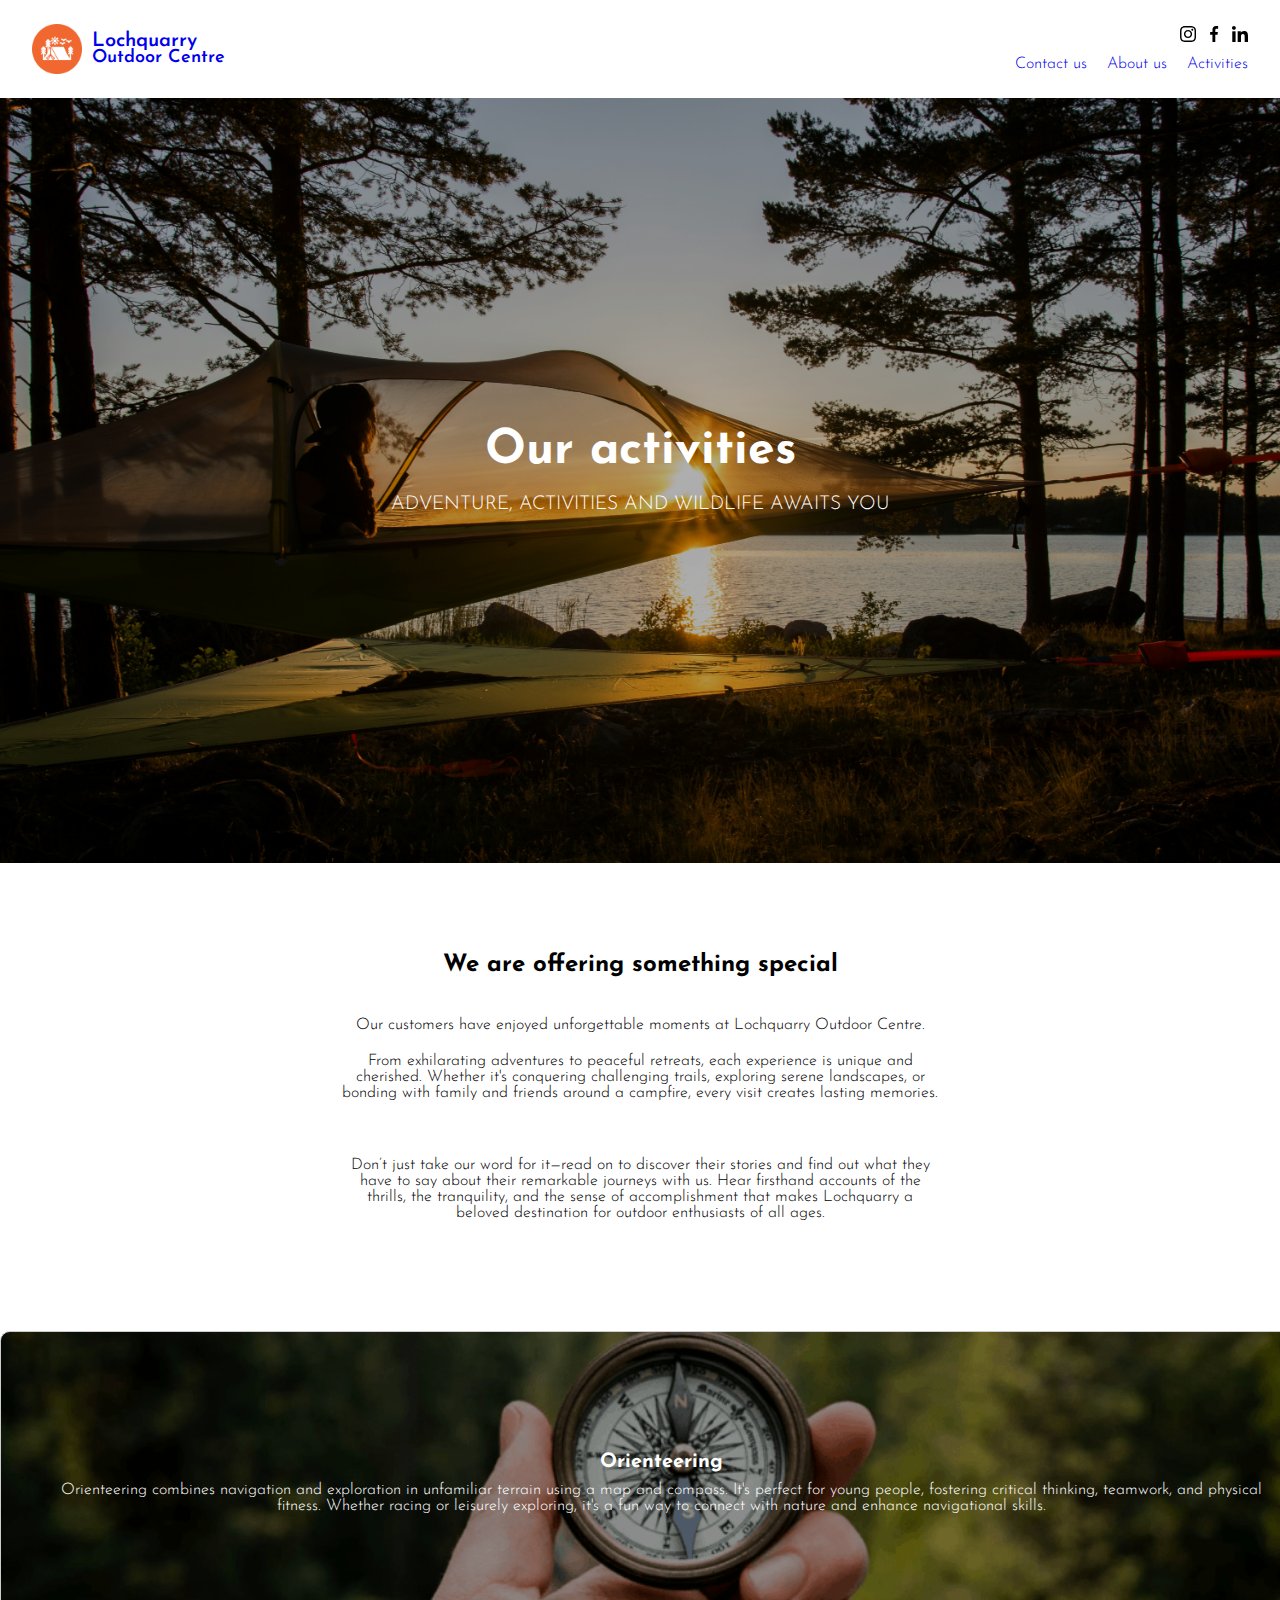
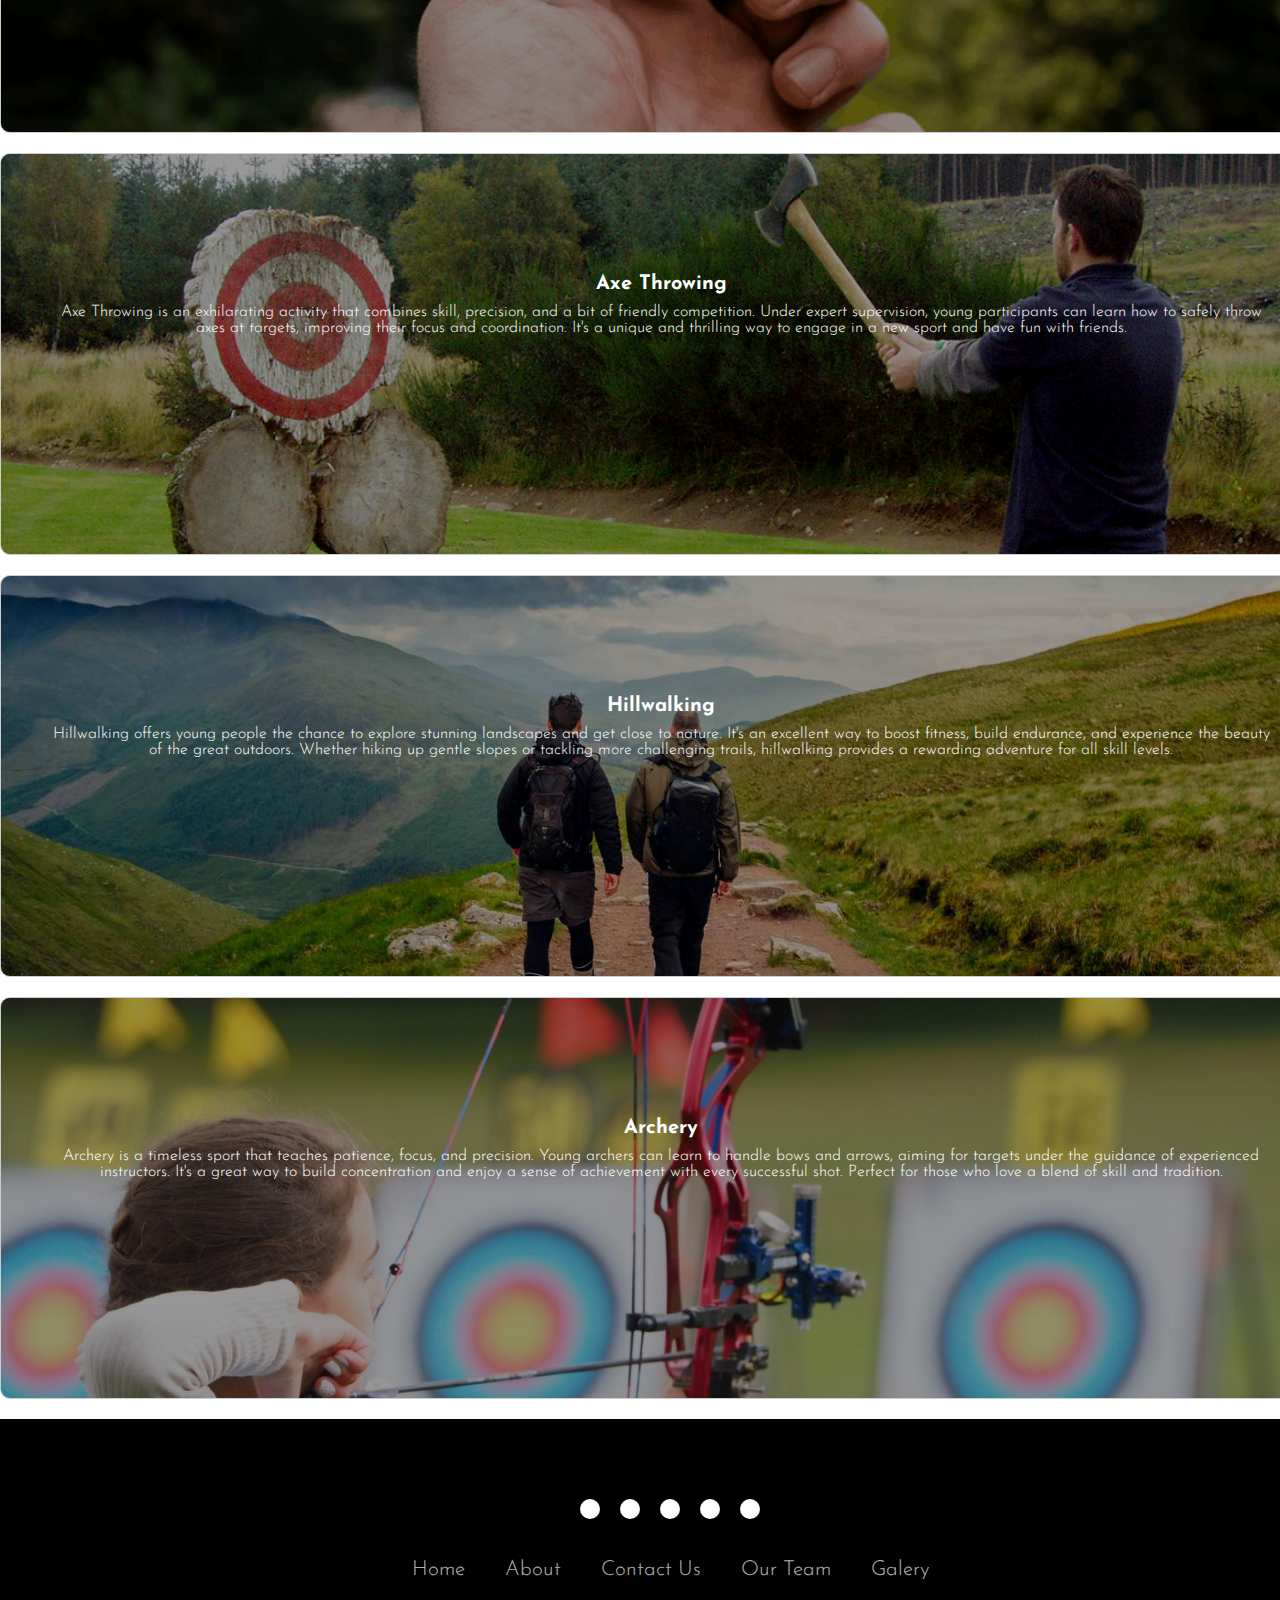
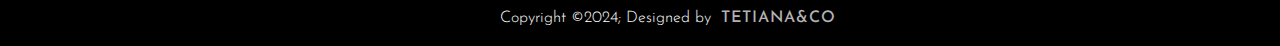
<file: Activities/activities.html>
<!DOCTYPE html>
<html lang="en">

<head>
    <meta charset="UTF-8">
    <meta name="viewport" content="width=device-width, initial-scale=1.0">
    <title>Lochquarry Outdoor Centre</title>
    <link rel="stylesheet" href="https://cdnjs.cloudflare.com/ajax/libs/modern-normalize/2.0.0/modern-normalize.min.css"
        integrity="sha512-4xo8blKMVCiXpTaLzQSLSw3KFOVPWhm/TRtuPVc4WG6kUgjH6J03IBuG7JZPkcWMxJ5huwaBpOpnwYElP/m6wg=="
        crossorigin="anonymous" referrerpolicy="no-referrer" />
    <link rel="stylesheet" href="style_activities.css">
    <link rel="stylesheet" href="https://cdnjs.cloudflare.com/ajax/libs/font-awesome/6.5.2/css/all.min.css"
        integrity="sha512-SnH5WK+bZxgPHs44uWIX+LLJAJ9/2PkPKZ5QiAj6Ta86w+fsb2TkcmfRyVX3pBnMFcV7oQPJkl9QevSCWr3W6A=="
        crossorigin="anonymous" referrerpolicy="no-referrer" />
    <link rel="preconnect" href="https://fonts.googleapis.com">
    <link rel="preconnect" href="https://fonts.gstatic.com" crossorigin>
    <link href="https://fonts.googleapis.com/css2?family=Josefin+Sans:ital,wght@0,100..700;1,100..700&display=swap"
        rel="stylesheet">
</head>


<body>

    <header>
        <div class="header-box container">

            <ul class="logo-list">
                <li class="logo">
                    <a href="../index.html">
                        <img src="./images/logotype.png" alt="logotype" height="50" width="50">
                    </a>
                </li>
                <li class="logo-text">
                    <a href="../index.html">Lochquarry <br>
                        <span class="logo-text-small">Outdoor Centre</span></a>
                </li>
            </ul>
            <nav class="nav-list">
                <ul class="navigation">
                    <li class="nav-item">
                        <a href="../Contact_us/contact_us.html">Contact us</a>
                    </li>
                    <li class="nav-item">
                        <a href="../About_us/about_us.html">About us</a>
                    </li>
                    <li class="nav-item">
                        <a href="../Activities/activities.html">Activities</a>
                    </li>
                </ul>

                <ul class="soc-media-list">
                    <li class="soc-media-list-item">
                        <svg class="soc-media-list-icon" height="16" width="16">
                            <use href="./images/icons.svg#icon-instagram-2"></use>
                        </svg>
                    </li>
                    <li class="soc-media-list-item">
                        <svg class="soc-media-list-icon" height="16" width="16">
                            <use href="./images/icons.svg#icon-facebook-1"></use>
                        </svg>
                    </li>
                    <li class="soc-media-list-item">
                        <svg class="soc-media-list-icon" height="16" width="16">
                            <use href="./images/icons.svg#icon-linkedin-1"></use>
                        </svg>
                    </li>
                </ul>

            </nav>
        </div>



    </header>

    <main>

        <section class="hero">
            <div class="hero-overlay"></div>
            <div class="hero-content">
                <h1>Our activities</h1>
                <p>ADVENTURE, ACTIVITIES AND WILDLIFE AWAITS YOU</p>
            </div>
        </section>


        <!-- Change content after this row -->


        <!-- About activities -->

        <section class="about-activities">
            <h2>We are offering something special</h2>
            <p class="about-activities-paragraph"> <span>Our customers have enjoyed unforgettable moments at Lochquarry
                    Outdoor
                    Centre.</span>
                <span>From exhilarating
                    adventures to peaceful
                    retreats, each experience is unique and cherished. Whether it's conquering challenging trails,
                    exploring
                    serene
                    landscapes, or bonding with family and friends around a campfire, every visit creates lasting
                    memories.</span> <br>
                <span>Don’t just take
                    our word for it—read on to discover their stories and find out what they have to say about their
                    remarkable journeys
                    with us. Hear firsthand accounts of the thrills, the tranquility, and the sense of accomplishment
                    that
                    makes Lochquarry
                    a beloved destination for outdoor enthusiasts of all ages.</span>

            </p>

        </section>


        <!-- Activites pages -->
        <div class="overlay"></div>
        <section class="activity1 activity">
            <h2>Orienteering</h2>
            <p>
                Orienteering combines navigation and exploration in unfamiliar terrain using a map and compass. It's
                perfect for
                young people, fostering critical thinking, teamwork, and physical fitness. Whether racing or leisurely
                exploring, it's a fun way to connect with nature and enhance navigational skills.
            </p>
        </section>
        <div>
            <div class="overlay"></div>
            <section class="activity2 activity">
                <h2>Axe Throwing</h2>
                <p>
                    Axe Throwing is an exhilarating activity that combines skill, precision, and a bit of friendly
                    competition.
                    Under expert supervision, young participants can learn how to safely throw axes at targets,
                    improving their
                    focus and coordination. It's a unique and thrilling way to engage in a new sport and have fun with
                    friends.
                </p>
            </section>
        </div>


        <section class="activity3 activity">
            <h2>Hillwalking</h2>
            <p>
                Hillwalking offers young people the chance to explore stunning landscapes and get close to nature. It's
                an
                excellent way to boost fitness, build endurance, and experience the beauty of the great outdoors.
                Whether hiking
                up gentle slopes or tackling more challenging trails, hillwalking provides a rewarding adventure for all
                skill
                levels.
            </p>
        </section>

        <section class="activity4 activity">
            <h2>Archery</h2>
            <p>
                Archery is a timeless sport that teaches patience, focus, and precision. Young archers can learn to
                handle bows
                and arrows, aiming for targets under the guidance of experienced instructors. It's a great way to build
                concentration and enjoy a sense of achievement with every successful shot. Perfect for those who love a
                blend of
                skill and tradition.
            </p>
        </section>
        <!-- / Activites pages / -->




        <!-- Change content before this row -->



    </main>


    <footer>
        <div class="footerContainer">
            <div class="socialIcons">
                <a href=""><i class="fa-brands fa-facebook"></i></a>
                <a href=""><i class="fa-brands fa-instagram"></i></a>
                <a href=""><i class="fa-brands fa-twitter"></i></a>
                <a href=""><i class="fa-brands fa-linkedin"></i></a>
                <a href=""><i class="fa-brands fa-youtube"></i></a>
            </div>
            <div class="footerNav">
                <ul>
                    <li><a href="#Home">Home</a></li>
                    <li><a href="#About">About</a></li>
                    <li><a href="#Contact Us">Contact Us</a></li>
                    <li><a href="#Our Team">Our Team</a></li>
                    <li><a href="#Galery">Galery</a></li>
                </ul>
            </div>
            <div class="footerBottom">
                <p>
                    Copyright &copy;2024; Designed by
                    <span class="designer">Tetiana&Co</span>
                </p>
            </div>
        </div>
    </footer>

    <script src="script_activities.js"></script>


</body>

</html>
</file>
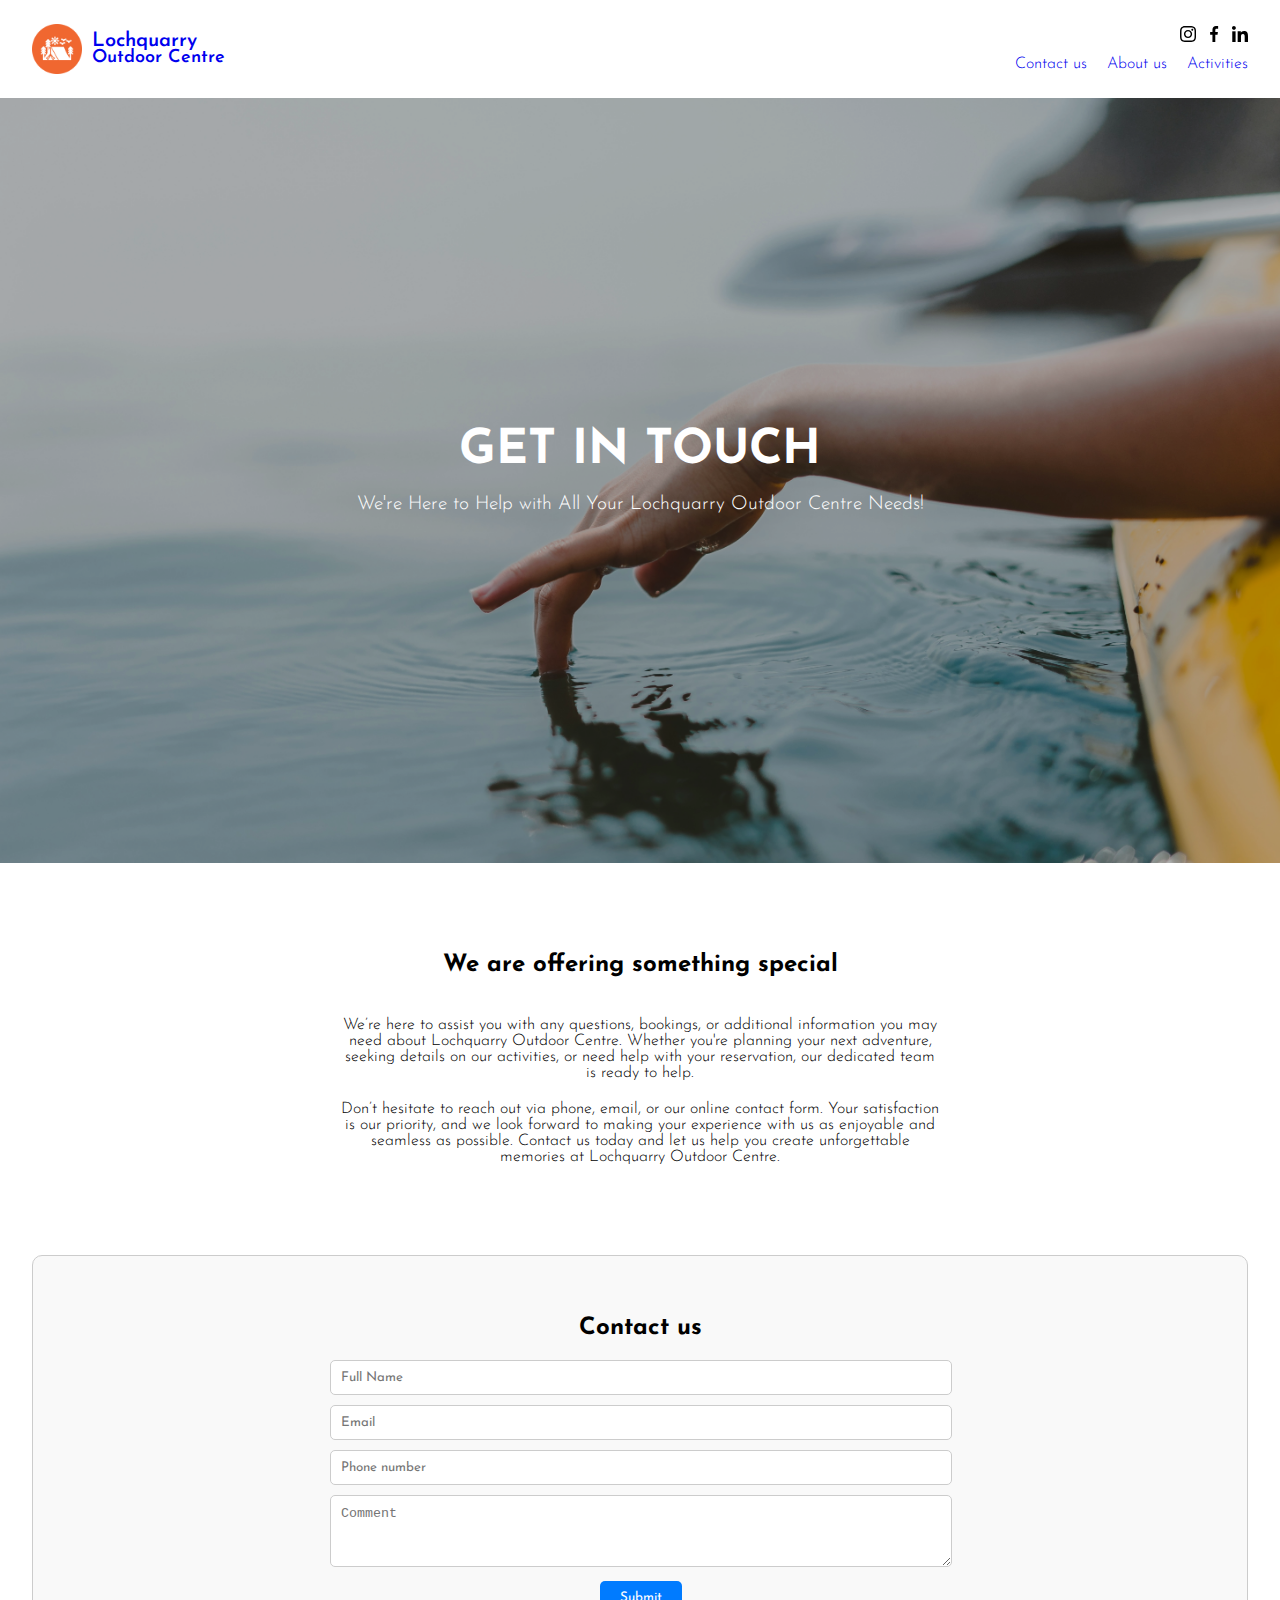
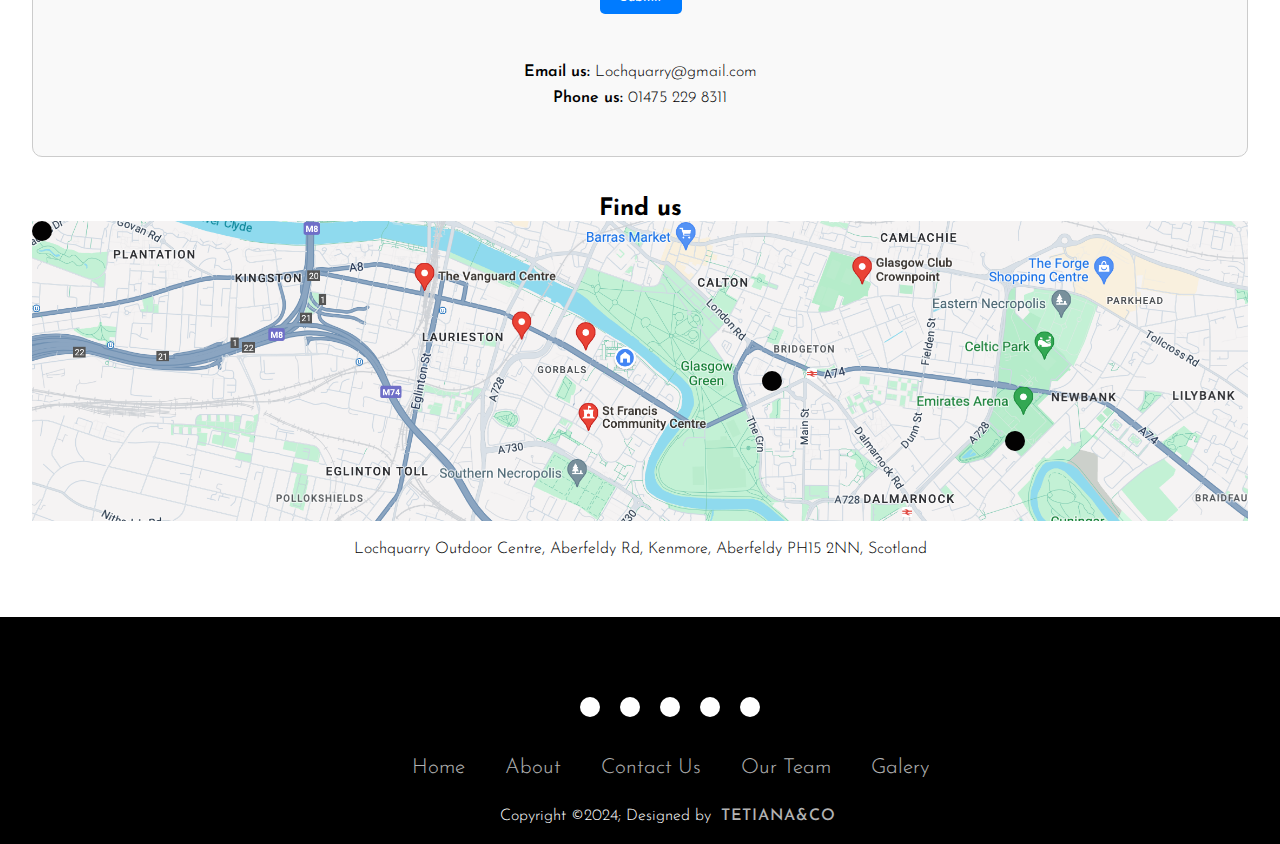
<file: Contact_us/contact_us.html>
<!DOCTYPE html>
<html lang="en">

<head>
    <meta charset="UTF-8">
    <meta name="viewport" content="width=device-width, initial-scale=1.0">
    <title>Lochquarry Outdoor Centre</title>
    <link rel="stylesheet" href="https://cdnjs.cloudflare.com/ajax/libs/modern-normalize/2.0.0/modern-normalize.min.css"
        integrity="sha512-4xo8blKMVCiXpTaLzQSLSw3KFOVPWhm/TRtuPVc4WG6kUgjH6J03IBuG7JZPkcWMxJ5huwaBpOpnwYElP/m6wg=="
        crossorigin="anonymous" referrerpolicy="no-referrer" />
    <link rel="stylesheet" href="style_contact_us.css">
    <link rel="stylesheet" href="https://cdnjs.cloudflare.com/ajax/libs/font-awesome/6.5.2/css/all.min.css"
        integrity="sha512-SnH5WK+bZxgPHs44uWIX+LLJAJ9/2PkPKZ5QiAj6Ta86w+fsb2TkcmfRyVX3pBnMFcV7oQPJkl9QevSCWr3W6A=="
        crossorigin="anonymous" referrerpolicy="no-referrer" />
    <link rel="preconnect" href="https://fonts.googleapis.com">
    <link rel="preconnect" href="https://fonts.gstatic.com" crossorigin>
    <link href="https://fonts.googleapis.com/css2?family=Josefin+Sans:ital,wght@0,100..700;1,100..700&display=swap"
        rel="stylesheet">
</head>


<body>

    <header>
        <div class="header-box container">

            <ul class="logo-list">
                <li class="logo">
                    <a href="../index.html">
                        <img src="./images/logotype.png" alt="logotype" height="50" width="50">
                    </a>
                </li>
                <li class="logo-text">
                    <a href="../index.html">Lochquarry <br>
                        <span class="logo-text-small">Outdoor Centre</span></a>
                </li>
            </ul>
            <nav class="nav-list">
                <ul class="navigation">
                    <li class="nav-item">
                        <a href="../Contact_us/contact_us.html">Contact us</a>
                    </li>
                    <li class="nav-item">
                        <a href="../About_us/about_us.html">About us</a>
                    </li>
                    <li class="nav-item">
                        <a href="../Activities/activities.html">Activities</a>
                    </li>
                </ul>

                <ul class="soc-media-list">
                    <li class="soc-media-list-item">
                        <svg class="soc-media-list-icon" height="16" width="16">
                            <use href="./images/icons.svg#icon-instagram-2"></use>
                        </svg>
                    </li>
                    <li class="soc-media-list-item">
                        <svg class="soc-media-list-icon" height="16" width="16">
                            <use href="./images/icons.svg#icon-facebook-1"></use>
                        </svg>
                    </li>
                    <li class="soc-media-list-item">
                        <svg class="soc-media-list-icon" height="16" width="16">
                            <use href="./images/icons.svg#icon-linkedin-1"></use>
                        </svg>
                    </li>
                </ul>

            </nav>
        </div>



    </header>

    <main>

        <section class="hero">
            <div class="hero-overlay"></div>
            <div class="hero-content">
                <h1>GET IN TOUCH</h1>
                <p>We're Here to Help with All Your Lochquarry Outdoor Centre Needs!</p>
            </div>
        </section>


        <!-- Change content after this row -->


        <!-- About activities -->

        <section class="about-activities">

            <h2>We are offering something special</h2>
            <p class="about-activities-paragraph"> <span>We’re here to assist you with any questions, bookings, or
                    additional information you may need about Lochquarry Outdoor
                    Centre. Whether you're planning your next adventure, seeking details on our activities, or need help
                    with your
                    reservation, our dedicated team is ready to help.</span>
                <span>Don’t hesitate to reach out via phone, email, or our online contact
                    form. Your satisfaction is our priority, and we look forward to making your experience with us as
                    enjoyable and seamless
                    as possible. Contact us today and let us help you create unforgettable memories at Lochquarry
                    Outdoor Centre.</span>
            </p>

        </section>

        <div class="contact-container container">
            <section class="contact-section">

                <h2>Contact us</h2>

                <div class="contact-form">
                    <input type="text" id="fullName" placeholder="Full Name" />
                    <input type="email" id="email" placeholder="Email" />
                    <input type="tel" id="phone" placeholder="Phone number" />
                    <textarea id="comment" placeholder="Comment"></textarea>
                    <button type="button" onclick="submitForm">Submit</button>
                </div>
                <div class="contact-info">
                    <p>
                        Email us: <span class="spanContact-deteils">Lochquarry@gmail.com</span>
                    </p>
                    <p>
                        Phone us: <span class="spanContact-deteils">01475 229 8311</span>
                    </p>
                </div>
            </section>
            <section class="map-section">
                <h2>Find us</h2>
                <div class="map">
                    <div class="marker"></div>
                    <div class="marker"></div>
                    <div class="marker"></div>
                </div>
                <div class="address">
                    <p>
                        Lochquarry Outdoor Centre, Aberfeldy Rd, Kenmore, Aberfeldy PH15
                        2NN, Scotland
                    </p>
                </div>
            </section>
        </div>


        <!-- Change content before this row -->



    </main>


    <footer>
        <div class="footerContainer">
            <div class="socialIcons">
                <a href=""><i class="fa-brands fa-facebook"></i></a>
                <a href=""><i class="fa-brands fa-instagram"></i></a>
                <a href=""><i class="fa-brands fa-twitter"></i></a>
                <a href=""><i class="fa-brands fa-linkedin"></i></a>
                <a href=""><i class="fa-brands fa-youtube"></i></a>
            </div>
            <div class="footerNav">
                <ul>
                    <li><a href="#Home">Home</a></li>
                    <li><a href="#About">About</a></li>
                    <li><a href="#Contact Us">Contact Us</a></li>
                    <li><a href="#Our Team">Our Team</a></li>
                    <li><a href="#Galery">Galery</a></li>
                </ul>
            </div>
            <div class="footerBottom">
                <p>
                    Copyright &copy;2024; Designed by
                    <span class="designer">Tetiana&Co</span>
                </p>
            </div>
        </div>
    </footer>

    <script src="script_contact_us.js"></script>


</body>

</html>
</file>
<file: Activities/style_activities.css>
/* Common styles */

body {
  font-family: "Josefin Sans", sans-serif;
  font-optical-sizing: auto;
  font-weight: 300;
  font-style: normal;
  display: flex;
  flex-direction: column;
  margin: 0;
  padding: 0;
  height: 100vh;
}

/* Resetting styles */

button {
  cursor: pointer;
  font-family: inherit;
  color: currentColor;
}

input {
  font-family: inherit;
}

.link {
  text-decoration: none;
}

h1,
h2,
h3,
h4,
h5,
h6,
p {
  margin-top: 0;
  margin-bottom: 0;
}

ul,
ol {
  list-style: none;
  margin-top: 0;
  margin-bottom: 0;
  padding-left: 0;
}

img {
  display: block;
  max-width: 100%;
}

fieldset {
  padding: 0;
  margin: 0;
  border: none;
}

.container {
  padding: 0 16px 0 16px;
  margin-left: auto;
  margin-right: auto;
}

/* visited link */
a:visited {
  color: inherit;
}

/* mouse over link */
a:hover {
  color: hotpink;
}

/* Visually-hidden pattern */

a:link {
  text-decoration: none;
}

.navigation-item-mb-menu.current {
  color: #404bbf;
}

.backdrop.is-open {
  opacity: 1;
  visibility: visible;
  pointer-events: auto;
}

/* Header styles */

.header-box {
  padding-top: 24px;
  padding-bottom: 24px;
  display: flex;
  align-items: center;
  justify-content: space-between;
}

.logo {
  margin-right: 10px;
}

.logo-text {
  font-weight: 600;
  font-size: 20px;
  line-height: 80%;
  color: #007bff;
}

.logo-text-small {
  font-weight: 600;
  font-size: 18px;
}

.logo-list {
  display: flex;
  align-items: center;
}

.nav-list {
  display: flex;
  flex-direction: column-reverse;
  gap: 10px;
}

.navigation {
  display: flex;
  align-items: center;
}

.navigation li:not(:last-child) {
  margin-right: 20px;
}

.soc-media-list {
  display: flex;
  align-items: center;
  justify-content: flex-end;
}

.soc-media-list li:not(:last-child) {
  margin-right: 10px;
}

@media screen and (min-width: 768px) {
  .container {
    padding-left: 32px;
    padding-right: 32px;
  }
}
@media screen and (min-width: 1440px) {
  .container {
    padding-left: 100px;
    padding-right: 100px;
  }
}

/* Hero */
.hero {
  position: relative;
  height: 85vh;
  background: url("images/bc.jpg") no-repeat center center/cover;
  display: flex;
  justify-content: center;
  align-items: center;
  text-align: center;
  color: white;
}
.hero-overlay {
  position: absolute;
  top: 0;
  left: 0;
  right: 0;
  bottom: 0;
  background: rgba(0, 0, 0, 0.3);
}
.hero-content {
  position: relative;
  z-index: 1;
}
.hero h1 {
  font-size: 3em;
  margin: 0;
  padding: 0 20px;
}
.hero p {
  font-size: 1.2em;
  margin: 20px 0;
  padding: 0 20px;
}
.hero button {
  font-size: 1em;
  padding: 10px 20px;
  color: white;
  background-color: #007bff;
  border: none;
  border-radius: 5px;
  cursor: pointer;
}
.hero button:hover {
  background-color: #0056b3;
}
@media (max-width: 768px) {
  .hero h1 {
    font-size: 2em;
  }
  .hero p {
    font-size: 1em;
  }
}

/*         <!-- Change styles after this row --> */

/* About activities */

.about-activities {
  display: flex;
  justify-content: center;
  flex-direction: column;
  padding: 90px 0;
  text-align: center;
  align-items: center;
}

.about-activities-paragraph {
  max-width: 600px;
  margin-top: 40px;
  display: flex;
  flex-direction: column;
  gap: 20px;
}

/* Activites pages */

.activity {
  min-height: 40vh;
  padding: 20px;
  border: 1px solid #ccc;
  border-radius: 10px;
  margin: 20px 0;
  background-color: #eee;
  text-align: center;

  position: relative;
  overflow: hidden;
}
.activity::before {
  content: "";
  position: absolute;
  top: 0;
  left: 0;
  right: 0;
  bottom: 0;
  background-color: rgba(0, 0, 0, 0.4);
  /* Semi-transparent overlay */
  z-index: 1;
}

.activity h2,
.activity p {
  position: relative;
  z-index: 2;
}
.activity h2 {
  margin-top: 100px;
  font-size: 1.25em;
  color: white;
}

.activity p {
  box-sizing: content-box;
  padding: 0 30px;
  margin: 10px 0 0;
  color: white;
}

.activity1 {
  width: 100%;
  height: 300px;
  background-image: url(./images/Activities1.png);
  background-size: cover;
  background-position: center;
  position: relative;
}
.activity2 {
  width: 100%;
  height: 300px;
  background-image: url(./images/Activities2.jpg);
  background-size: cover;
  background-position: center;
  position: relative;
}
.activity3 {
  width: 100%;
  height: 300px;
  background-image: url(./images/Activities3.jpg);
  background-size: cover;
  background-position: center;
  position: relative;
}
.activity4 {
  width: 100%;
  height: 300px;
  background-image: url(./images/Activities4.jpg);
  background-size: cover;
  background-position: center;
  position: relative;
}
@media (max-width: 768px) {
  .activity {
    margin: 10px 0;
  }

  header h1,
  footer h2 {
    font-size: 1.2em;
  }

  .activity h2 {
    font-size: 1em;
  }
}
/*----/Activites pages/---*/

/* Contact find Us */

.contact-section {
  display: flex;
  flex-direction: column;
  justify-content: center;
  align-items: center;
  padding: 20px;
  border: 1px solid #ccc;
  border-radius: 10px;
  background-color: #f9f9f9;
}
.contact-form {
  flex: 1;
  margin-right: 20px;
  max-width: 600px;
}
.contact-form input,
.contact-form textarea {
  width: 100%;
  padding: 10px;
  margin-bottom: 10px;
  border: 1px solid #ccc;
  border-radius: 5px;
}
.contact-form textarea {
  height: 50px;
}
.contact-form button {
  padding: 10px 20px;
  border: none;
  border-radius: 5px;
  background-color: #007bff;
  color: white;
  cursor: pointer;
  margin-left: 45%;
}
.contact-info {
  font-weight: 600;
  margin-top: 20px;
  flex: 0, 5;
  padding: 20px;
  text-align: center;
  color: black;
  border-radius: 10px;
}
.contact-info p {
  margin: 10px 0;
}
.spanContact-deteils {
  font-style: inherit;
  font-weight: 300;
}
.map-section {
  margin-top: 40px;
  text-align: center;
}
.map {
  width: 100%;
  height: 300px;
  background-image: url(./images/Screenshot\ 2024-05-23\ at\ 13.54.13.png);
  /* Add the path to your map background image */
  background-size: cover;
  background-position: center;
  position: relative;
}
.map .marker {
  width: 20px;
  height: 20px;
  background-color: rgb(3, 2, 2);
  border-radius: 50%;
  position: absolute;
}
.map .marker:nth-child(1) {
  top: 30%;
  left: 40%;
}
.map .marker:nth-child(2) {
  top: 50%;
  left: 60%;
}
.map .marker:nth-child(1) {
  top: 70%;
  left: 80%;
}
.address {
  margin-top: 20px;

  @media (max-width: 700px) {
    .contact-section {
      flex-direction: column;
    }
    .contact-form {
      margin-right: 0;
      margin-bottom: 20px;
    }
    .contact-info {
      padding: 10px;
    }
    .map-section h2 {
      font-size: 1.5em;
    }
    .map {
      height: 200px;
    }
  }
}

/* ---Contact find Us-- */

/*         <!-- Change styles before this row --> */

/* Footer */

footer {
  background-color: black;
}
.footerContainer {
  width: 100%;
  padding: 70px 30px 20px;
}
.socialIcons {
  display: flex;
  justify-content: center;
}
.socialIcons a {
  text-decoration: none;
  padding: 10px;
  margin: 10px;
  border-radius: 50%;
  background-color: white;
}
.socialIcons a i {
  font-size: 2em;
  color: black;
  opacity: 0, 9;
}
/* Hover effect for socialIcons  */
.socialIcons a:hover {
  background-color: black;
  transition: 0, 5s;
}
.socialIcons a:hover i {
  color: white;
  transition: 0, 5s;
}
.footerNav {
  margin: 30px 0;
}
.footerNav ul {
  display: flex;
  justify-content: center;
  list-style-type: disc;
}
.footerNav ul li a {
  color: white;
  margin: 20px;
  text-decoration: none;
  font-size: 1.3em;
  opacity: 0.7;
  transition: 0.5s;
}
.footerNav ul li a:hover {
  opacity: 1;
}
.footerBottom {
  display: flex;
  justify-content: center;
  color: white;
}
.designer {
  opacity: 0.7;
  text-transform: uppercase;
  letter-spacing: 1px;
  font-weight: 500;
  margin: 0px 5px;
}
@media (max-width: 700px) {
  .footerNav ul {
    flex-direction: column;
  }
  .footerNav ul li {
    width: 100%;
    text-align: center;
    margin: 10px;
  }
}
</file>
<file: Contact_us/style_contact_us.css>
/* Common styles */

body {
  font-family: "Josefin Sans", sans-serif;
  font-optical-sizing: auto;
  font-weight: 300;
  font-style: normal;
  display: flex;
  flex-direction: column;
  margin: 0;
  padding: 0;
  height: 100vh;
}

/* Resetting styles */

button {
  cursor: pointer;
  font-family: inherit;
  color: currentColor;
}

input {
  font-family: inherit;
}

.link {
  text-decoration: none;
}

h1,
h2,
h3,
h4,
h5,
h6,
p {
  margin-top: 0;
  margin-bottom: 0;
}

ul,
ol {
  list-style: none;
  margin-top: 0;
  margin-bottom: 0;
  padding-left: 0;
}

img {
  display: block;
  max-width: 100%;
}

fieldset {
  padding: 0;
  margin: 0;
  border: none;
}

.container {
  padding: 0 16px 0 16px;
  margin-left: auto;
  margin-right: auto;
}

/* visited link */
a:visited {
  color: inherit;
}

/* mouse over link */
a:hover {
  color: hotpink;
}

/* Visually-hidden pattern */

a:link {
  text-decoration: none;
}

.navigation-item-mb-menu.current {
  color: #404bbf;
}

.backdrop.is-open {
  opacity: 1;
  visibility: visible;
  pointer-events: auto;
}

/* Header styles */

.header-box {
  padding-top: 24px;
  padding-bottom: 24px;
  display: flex;
  align-items: center;
  justify-content: space-between;
}

.logo {
  margin-right: 10px;
}

.logo-text {
  font-weight: 600;
  font-size: 20px;
  line-height: 80%;
  color: #007bff;
}

.logo-text-small {
  font-weight: 600;
  font-size: 18px;
}

.logo-list {
  display: flex;
  align-items: center;
}

.nav-list {
  display: flex;
  flex-direction: column-reverse;
  gap: 10px;
}

.navigation {
  display: flex;
  align-items: center;
}

.navigation li:not(:last-child) {
  margin-right: 20px;
}

.soc-media-list {
  display: flex;
  align-items: center;
  justify-content: flex-end;
}

.soc-media-list li:not(:last-child) {
  margin-right: 10px;
}

@media screen and (min-width: 768px) {
  .container {
    padding-left: 32px;
    padding-right: 32px;
  }
}
@media screen and (min-width: 1440px) {
  .container {
    padding-left: 100px;
    padding-right: 100px;
  }
}

/* Hero */
.hero {
  position: relative;
  height: 85vh;
  background: url("images/bc.jpg") no-repeat center center/cover;
  display: flex;
  justify-content: center;
  align-items: center;
  text-align: center;
  color: white;
}
.hero-overlay {
  position: absolute;
  top: 0;
  left: 0;
  right: 0;
  bottom: 0;
  background: rgba(0, 0, 0, 0.3);
}
.hero-content {
  position: relative;
  z-index: 1;
}
.hero h1 {
  font-size: 3em;
  margin: 0;
  padding: 0 20px;
}
.hero p {
  font-size: 1.2em;
  margin: 20px 0;
  padding: 0 20px;
}
.hero button {
  font-size: 1em;
  padding: 10px 20px;
  color: white;
  background-color: #007bff;
  border: none;
  border-radius: 5px;
  cursor: pointer;
}
.hero button:hover {
  background-color: #0056b3;
}
@media (max-width: 768px) {
  .hero h1 {
    font-size: 2em;
  }
  .hero p {
    font-size: 1em;
  }
}

/*         <!-- Change styles after this row --> */

/* About activities */

.about-activities {
  display: flex;
  justify-content: center;
  flex-direction: column;
  padding: 90px 0;
  text-align: center;
  align-items: center;
}

.about-activities-paragraph {
  max-width: 600px;
  margin-top: 40px;
  display: flex;
  flex-direction: column;
  gap: 20px;
}

/* Contact find Us */

.contact-section {
  display: flex;
  flex-direction: column;
  justify-content: center;
  align-items: center;
  padding: 20px;
  border: 1px solid #ccc;
  border-radius: 10px;
  background-color: #f9f9f9;
  padding-top: 60px;
}

.contact-form {
  margin-top: 20px;
  flex: 1;
  margin-right: 20px;
  max-width: 600px;
}
.contact-form input,
.contact-form textarea {
  width: 100%;
  padding: 10px;
  margin-bottom: 10px;
  border: 1px solid #ccc;
  border-radius: 5px;
}
.contact-form textarea {
  height: 50px;
}
.contact-form button {
  padding: 10px 20px;
  border: none;
  border-radius: 5px;
  background-color: #007bff;
  color: white;
  cursor: pointer;
  margin-left: 45%;
}
.contact-info {
  font-weight: 600;
  margin-top: 20px;
  flex: 0, 5;
  padding: 20px;
  text-align: center;
  color: black;
  border-radius: 10px;
}
.contact-info p {
  margin: 10px 0;
}
.spanContact-deteils {
  font-style: inherit;
  font-weight: 300;
}
.map-section {
  margin-top: 40px;
  text-align: center;
  padding-bottom: 60px;
}
.map {
  width: 100%;
  margin-top: 2o;
  height: 300px;
  background-image: url(./images/Screenshot\ 2024-05-23\ at\ 13.54.13.png);
  /* Add the path to your map background image */
  background-size: cover;
  background-position: center;
  position: relative;
}
.map .marker {
  width: 20px;
  height: 20px;
  background-color: rgb(3, 2, 2);
  border-radius: 50%;
  position: absolute;
}
.map .marker:nth-child(1) {
  top: 30%;
  left: 40%;
}
.map .marker:nth-child(2) {
  top: 50%;
  left: 60%;
}
.map .marker:nth-child(1) {
  top: 70%;
  left: 80%;
}
.address {
  margin-top: 20px;

  @media (max-width: 700px) {
    .contact-section {
      flex-direction: column;
    }
    .contact-form {
      margin-right: 0;
      margin-bottom: 20px;
    }
    .contact-info {
      padding: 10px;
    }
    .map-section h2 {
      font-size: 1.5em;
    }
    .map {
      height: 200px;
    }
  }
}

/* ---Contact find Us-- */

/*         <!-- Change styles before this row --> */

/* Footer */

footer {
  background-color: black;
}
.footerContainer {
  width: 100%;
  padding: 70px 30px 20px;
}
.socialIcons {
  display: flex;
  justify-content: center;
}
.socialIcons a {
  text-decoration: none;
  padding: 10px;
  margin: 10px;
  border-radius: 50%;
  background-color: white;
}
.socialIcons a i {
  font-size: 2em;
  color: black;
  opacity: 0, 9;
}
/* Hover effect for socialIcons  */
.socialIcons a:hover {
  background-color: black;
  transition: 0, 5s;
}
.socialIcons a:hover i {
  color: white;
  transition: 0, 5s;
}
.footerNav {
  margin: 30px 0;
}
.footerNav ul {
  display: flex;
  justify-content: center;
  list-style-type: disc;
}
.footerNav ul li a {
  color: white;
  margin: 20px;
  text-decoration: none;
  font-size: 1.3em;
  opacity: 0.7;
  transition: 0.5s;
}
.footerNav ul li a:hover {
  opacity: 1;
}
.footerBottom {
  display: flex;
  justify-content: center;
  color: white;
}
.designer {
  opacity: 0.7;
  text-transform: uppercase;
  letter-spacing: 1px;
  font-weight: 500;
  margin: 0px 5px;
}
@media (max-width: 700px) {
  .footerNav ul {
    flex-direction: column;
  }
  .footerNav ul li {
    width: 100%;
    text-align: center;
    margin: 10px;
  }
}
</file>
